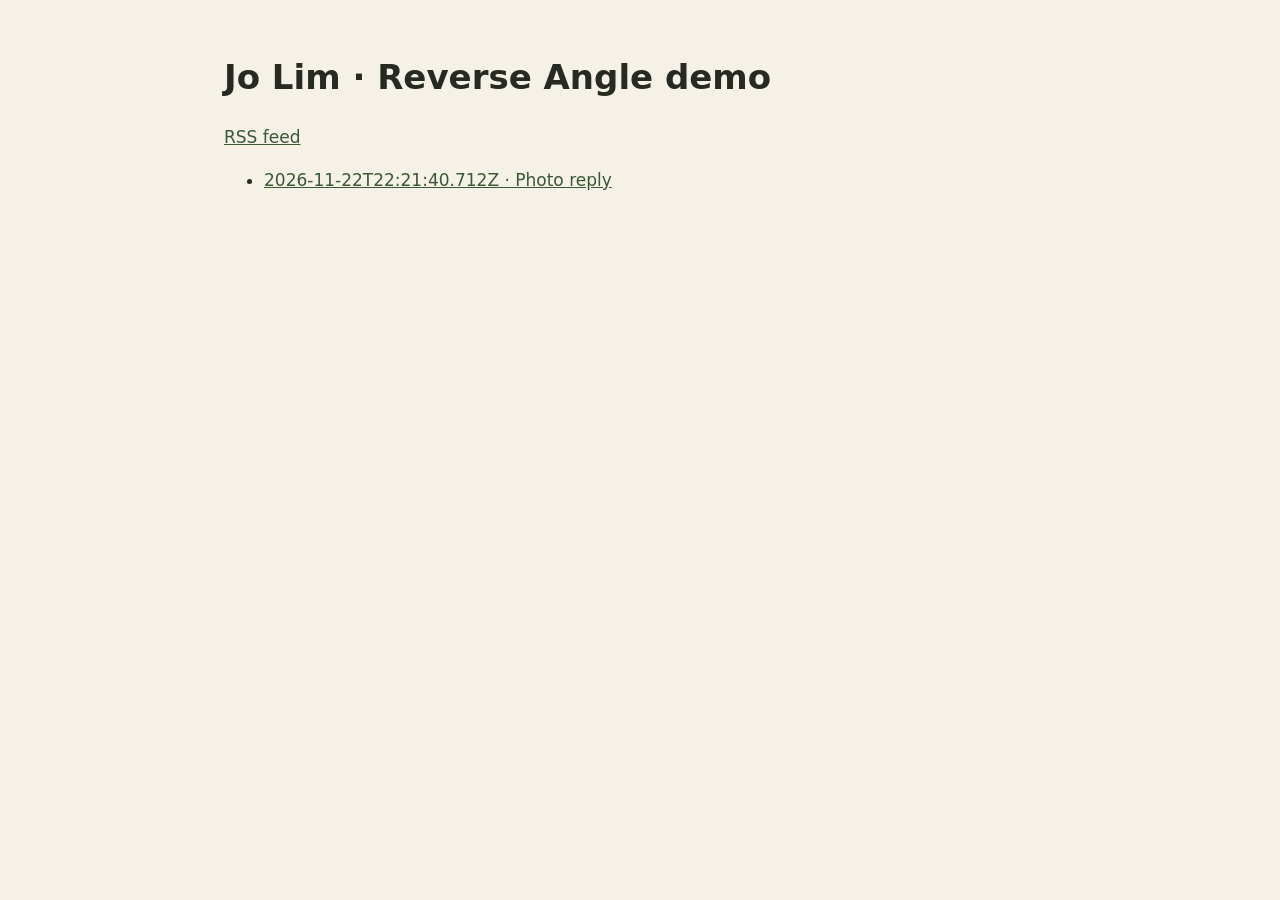
<file: docs/blygs/jo/index.html>
<!doctype html><html lang="en"><meta charset="utf-8"><meta name="viewport" content="width=device-width, initial-scale=1">
<link rel="blyg" href="https://fishbiscuit.github.io/reverse-angle/blygs/jo/blyg.json"><link rel="alternate" type="application/rss+xml" href="https://fishbiscuit.github.io/reverse-angle/blygs/jo/feed.xml">
<style>body{background:#f5f1e7;color:#262a22;max-width:52rem;padding:1.8rem;margin:auto;font:17px/1.5 system-ui}img{display:block;width:100%;height:auto}a{color:#395834}small{color:#555e51}</style><title>Jo Lim · Reverse Angle demo</title><main><h1>Jo Lim · Reverse Angle demo</h1><p><a href="https://fishbiscuit.github.io/reverse-angle/blygs/jo/feed.xml">RSS feed</a></p><ul><li><a href="https://fishbiscuit.github.io/reverse-angle/blygs/jo/t/5ckdhrmqjyb8nac7jqk4gbgsyd/">2026-11-22T22:21:40.712Z · Photo reply</a></li></ul></main></html>
</file>
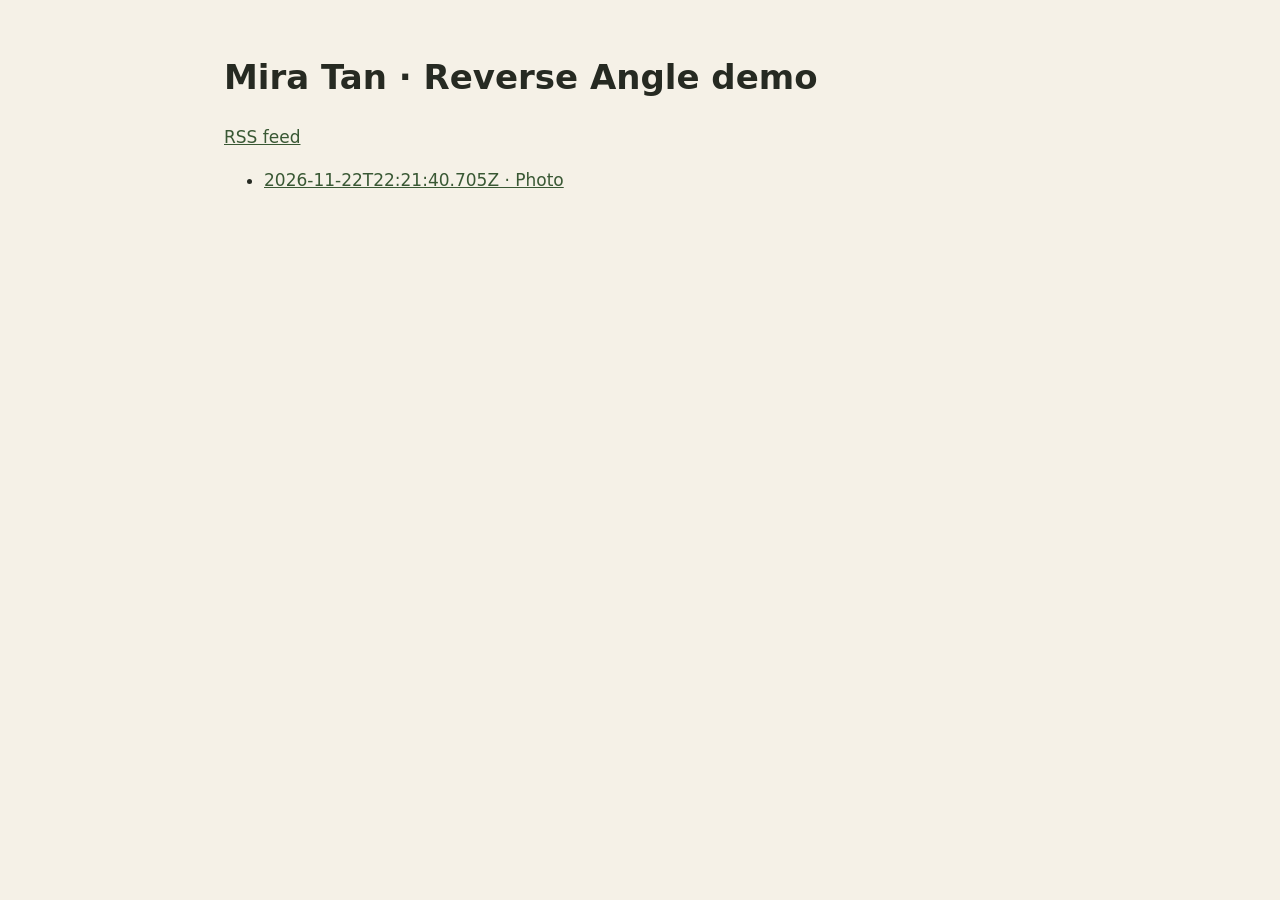
<file: docs/blygs/mira/index.html>
<!doctype html><html lang="en"><meta charset="utf-8"><meta name="viewport" content="width=device-width, initial-scale=1">
<link rel="blyg" href="https://fishbiscuit.github.io/reverse-angle/blygs/mira/blyg.json"><link rel="alternate" type="application/rss+xml" href="https://fishbiscuit.github.io/reverse-angle/blygs/mira/feed.xml">
<style>body{background:#f5f1e7;color:#262a22;max-width:52rem;padding:1.8rem;margin:auto;font:17px/1.5 system-ui}img{display:block;width:100%;height:auto}a{color:#395834}small{color:#555e51}</style><title>Mira Tan · Reverse Angle demo</title><main><h1>Mira Tan · Reverse Angle demo</h1><p><a href="https://fishbiscuit.github.io/reverse-angle/blygs/mira/feed.xml">RSS feed</a></p><ul><li><a href="https://fishbiscuit.github.io/reverse-angle/blygs/mira/f/18jr96cxneb0zmahr80k24mnwf/">2026-11-22T22:21:40.705Z · Photo</a></li></ul></main></html>
</file>
